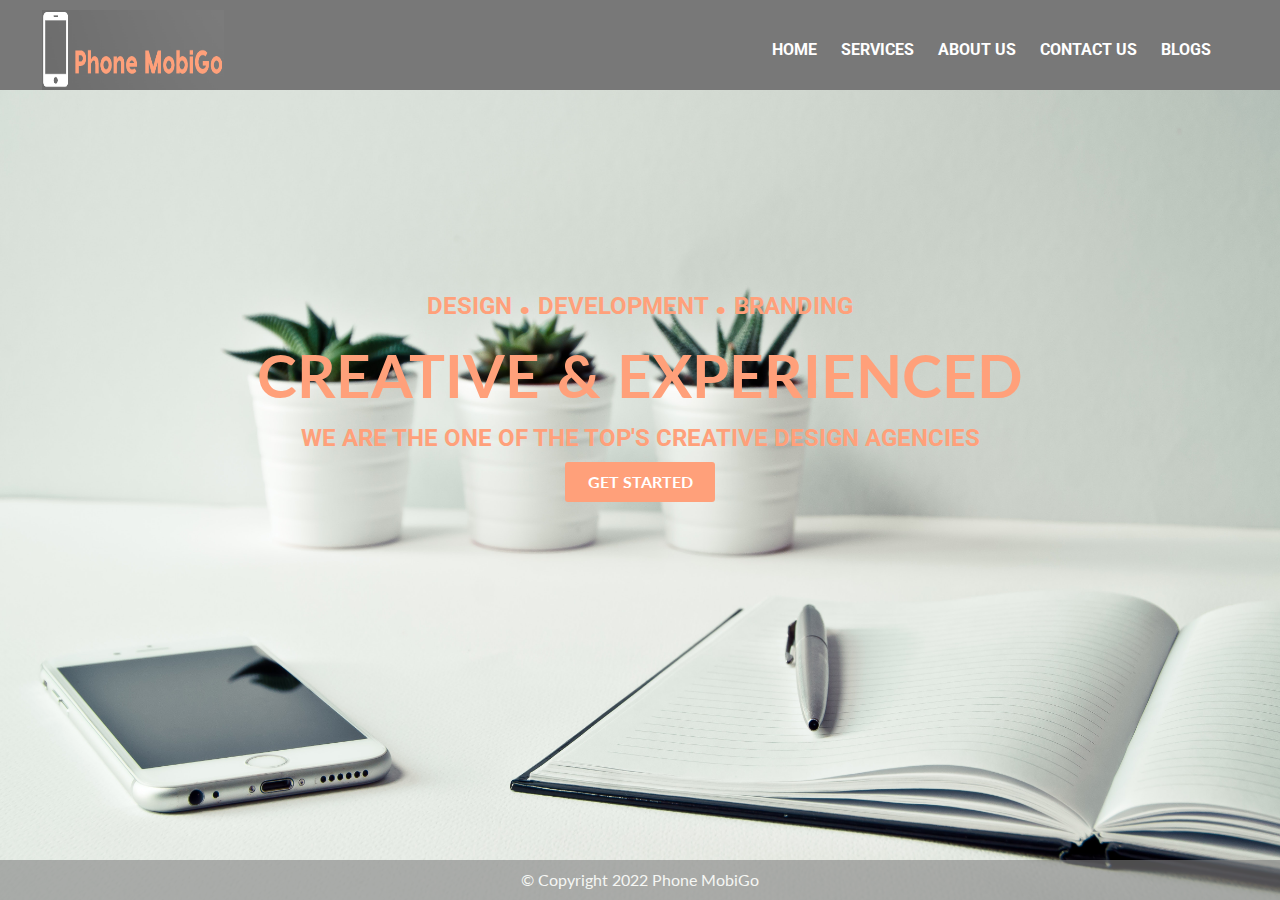
<file: index.html>
<!DOCTYPE html>
<html lang="en">
<head>
    <meta charset="UTF-8">
    <meta http-equiv="X-UA-Compatible" content="IE=edge">
    <meta name="viewport" content="width=<device-width>, initial-scale=1.0">
    <title>Phonemax.com</title>
    <link rel="stylesheet" type="text/css" href="style.css" >

    <link rel="preconnect" href="https://fonts.googleapis.com">
<link rel="preconnect" href="https://fonts.gstatic.com" crossorigin>
<link href="https://fonts.googleapis.com/css2?family=Bitter:wght@100&family=Josefin+Sans:ital,wght@0,500;1,300&family=Lato:ital,wght@0,400;0,700;1,400&family=Mate+SC&family=Mulish&family=Pragati+Narrow&family=Raleway:wght@200&family=Roboto:wght@300;400&display=swap" 
rel="stylesheet">

</head>
<body>
    <div class="bgimage">
        <div class="menu">
            <div class="leftmenu">
                <!-- <h3>Phone MobiGo</h3> -->
                <img src="Logo.png" alt="Logo" >
            </div>
            <div class="rightmenu">
            <ul>
                <li ><a href="index.html">HOME</a></li>
                <li><a  href="service.html">SERVICES</a></li>
                <li><a  href="service.html">ABOUT US</a></li>
                <li><a  href="service.html">CONTACT US</a></li>
                <li><a  href="service.html">BLOGS</a></li>
            </ul>
            </div>
        </div>
        
        <div class="text">
            <h4>DESIGN <span id="square">.</span> DEVELOPMENT <span id="square">.</span> BRANDING</h4>
            <h1>CREATIVE & EXPERIENCED</h1>
            <h3>WE ARE THE ONE OF THE TOP'S CREATIVE DESIGN AGENCIES</h3>
            <a href="service.html"><button id="getstarted_btn">GET STARTED</button></a>
        </div>
       
    </div>

    <div id="footer">
        &copy; Copyright 2022 Phone MobiGo
    </div>
</body>
</html>
</file>
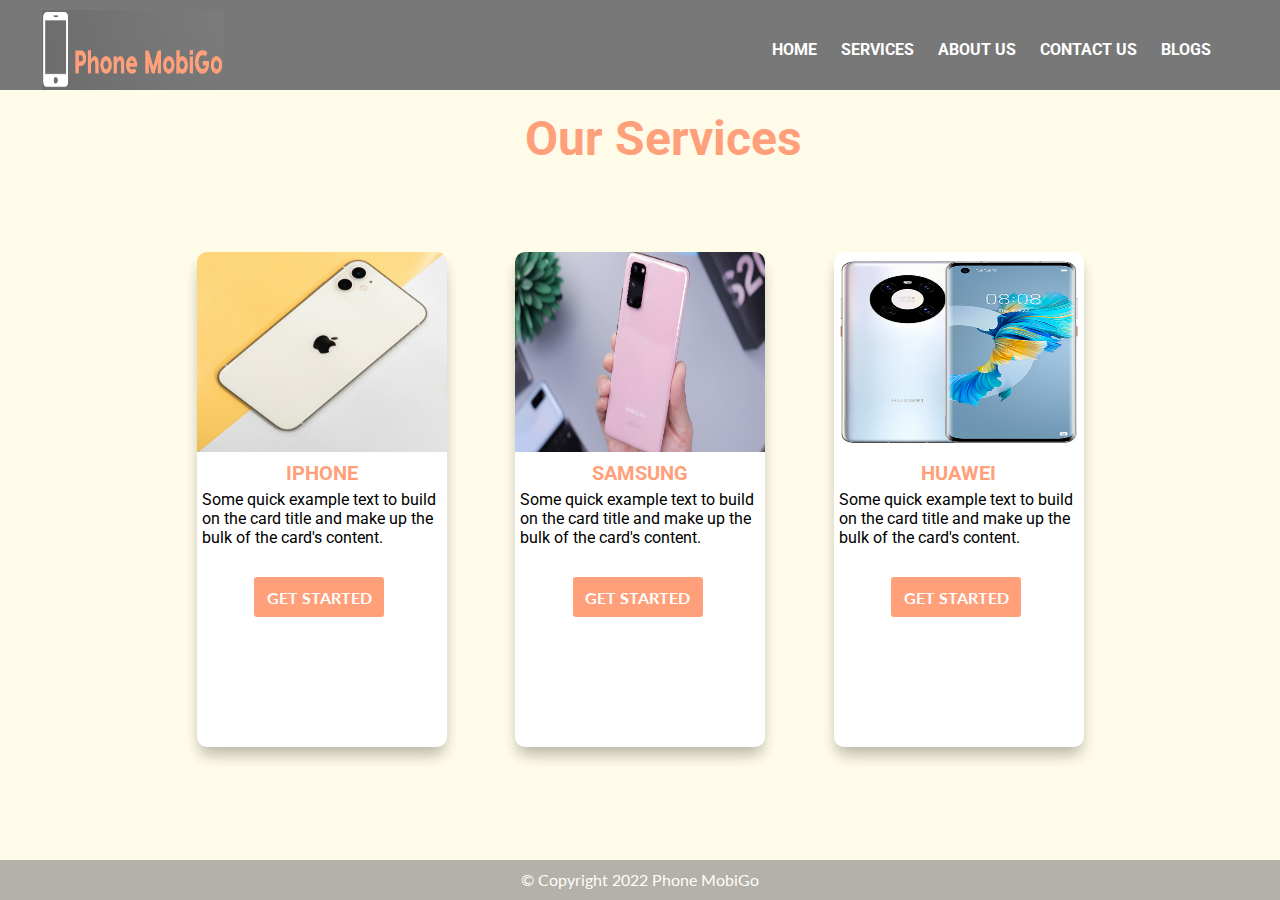
<file: service.html>
<!DOCTYPE html>
<html lang="en">
<head>
    <meta charset="UTFhead_title-8">
    <meta http-equiv="X-UA-Compatible" content="IE=edge">
    <meta name="viewport" content="width=device-width, initial-scale=1.0">
    <title>services/</title>
    <link rel="preconnect" href="https://fonts.googleapis.com">
<link rel="preconnect" href="https://fonts.gstatic.com" crossorigin>
<link href="https://fonts.googleapis.com/css2?family=Bitter:wght@100&family=Josefin+Sans:ital,wght@0,500;1,300&family=Lato:ital,wght@0,400;0,700;1,400&family=Mate+SC&family=Mulish&family=Pragati+Narrow&family=Raleway:wght@200&family=Roboto:wght@300;400&display=swap" 
rel="stylesheet">
    <link rel="stylesheet" type="text/css" href="style.css" >
    <link rel="stylesheet" type="text/css" href="service.css" >
</head>
<body>
   <div class="main_body">
    <div class="menu">
        <div class="leftmenu">
            <!-- <h3>Phone MobiGo</h3> -->
            <img src="Logo.png" alt="Logo" >
        </div>
        <div class="rightmenu">
        <ul>
            <li id="firstlist"><a href="index.html">HOME</a></li>
            <li><a href="service.html">SERVICES</a></li>
            <li><a href="about.html">ABOUT US</a></li>
            <li><a href="contact.html">CONTACT US</a></li>
            <li><a href="blog.html">BLOGS</a></li>
        </ul>
        </div>
        
    </div>
    <h1 class="head_title">Our Services</h1>
    <div class="container">
    <div class="card">
        <img src="iphone.jpg" class="card-img-top" alt="IPHONE">
        <div class="card-body">
          <h5 class="card-title">IPHONE</h5>
          <p class="card-text">Some quick example text to build on the card title and make up the bulk of the card's content.</p>
          <a href="index.html"><button id="started_btn">GET STARTED</button></a>
        </div>
      </div>
      <div class="card" >
        <img src="samsung.jpg" class="card-img-top" alt="SAMSUNG">
        <div class="card-body">
          <h5 class="card-title">SAMSUNG</h5>
          <p class="card-text">Some quick example text to build on the card title and make up the bulk of the card's content.</p>
          <a href="index.html"><button id="started_btn">GET STARTED</button></a>
        </div>
      </div>
      <div class="card">
        <img src="huawei.png" class="card-img-top" alt="HUAWEI">
        <div class="card-body">
          <h5 class="card-title">HUAWEI</h5>
          <p class="card-text">Some quick example text to build on the card title and make up the bulk of the card's content.</p>
          <a href="index.html"><button id="started_btn">GET STARTED</button></a>
        </div>
      </div>
    </div>
    <div id="footer">
        &copy; Copyright 2022 Phone MobiGo
    </div>
    </div>
    
   </div>
</body>
</html>
</file>
<file: style.css>
*{
    margin: 0;
    padding: 0;
    box-sizing: border-box;
}
.bgimage{
    background-image: url('bg6.jpg');
    background-size: 100% 105%;
    width: 100%;
    height: 100vh;
}
.menu{
    width: 100%;
    height: 90px;
    background-color: rgba(120,120,120,255);
    box-shadow: rgba(120,120,120,255);
}
.leftmenu{
width: 25%;
line-height: 100px;
float: left;
}
.leftmenu img{
    width: 60%;
    height: 90px;
    padding-left: 10px;
    padding-top: 10px;
    border-radius: 3px;
    margin-left: 10%;
}
.leftmenu h3{
    padding-left: 70px;
    font-weight: bold;
    color: white;
    font-size: 40px;
    font-family: 'Roboto', sans-serif;
}
.rightmenu{
    width: 75%;
    height: 100px;
    float: right;
}
.rightmenu ul {
    margin-left: 45%;
}
.rightmenu ul li{
    font-family: 'Roboto', sans-serif;
    display: inline-block;
    list-style: none;
    font-size: 16px;
    font-weight: bold;
    color: white;
    line-height: 100px;
    margin-left: 20px;
    text-transform: uppercase;
}
.rightmenu ul li a{
    text-decoration: none;
    color: white;
}
#firstlist{
    color: lightsalmon;
}
.rightmenu ul li a:hover{
    color: lightsalmon;
    cursor: pointer;
}
/* .rightmenu ul li a:active{
    color: black !important;
    font-size: 18px;
} */

.text{
    width: 100%;
    margin-top: 14%;
    text-transform: uppercase;
    text-align: center;
    color: lightsalmon;
}
@keyframes slideInFromLeft {
    0% {
      transform: translateX(-100%);
    }
    100% {
      transform: translateX(0);
    }
  }
  .text h1{
    animation: 2s ease-out 0s 1 slideInFromLeft;
  }
  @keyframes slideInFromRight {
    0% {
      transform: translateX(100%);
    }
    100% {
      transform: translateX(0);
    }
  }
  .text h3{
    animation: 2s ease-out 0s 1 slideInFromRight;
  }
#square{
    color: lightsalmon;  
    font-size: 48px;
    font-weight: bold;
}
.text h4{
font-size: 24px;
font-family: 'Roboto', sans-serif;
}
.text h1{
    font-size: 60px;
    font-family: 'Lato', sans-serif;
    word-spacing: 2px;
    margin-top: 1%;
    margin-bottom: 1%;
    }
    .text h3{
        font-size: 24px;
        font-family: 'Roboto', sans-serif;
        }
    #getstarted_btn{
            font-size: 16px;
            display: inline-block;
            font-weight: bold;
            background-color: lightsalmon;  
            color:white;
            border: none;
            text-transform: uppercase;
            font-family: 'Lato', sans-serif;
            width: 150px;
            height: 40px;
            border-radius: 3px;
            margin-top: 10px;
            cursor: pointer;
            margin-bottom: 2%;
        }
        #getstarted_btn:hover{
            background-color: white;
            color: lightsalmon;
            
        }
        .link_elm{
            text-decoration: none;
        }
        #footer{
        position: fixed;
        padding: 10px 10px 0px 10px;
        bottom: 0;
        text-align: center;
        width: 100%;
        /* Height of the footer*/ 
        height: 40px;
        font-family: 'Lato', sans-serif;
        color: white;
        background: grey;
        opacity: 0.6;}
</file>
<file: service.css>
.main_body{
    width: 100%;
    height:100vh;
    background-color: #fefbe9;
    
   
}
.container{
    width: 80%;
    height:55vh;
    display: flex;
    flex-direction: row;
justify-content: space-evenly;
position: absolute;
  top: 28%;
  left: 10%;
background-color: #fefbe9;


}
.head_title{
    justify-content: center;
    margin-left: 41%;
    margin-top: 20px;
    font-family: 'Roboto', sans-serif;
    font-size: 48px;
    color: lightsalmon;
}
.card{
    background-color: white;
    border-radius: 10px;
    border: 2px;
    border-color: #3581fc;
    width: 250px;
    
    font-family: 'Roboto', sans-serif;
    box-shadow: 0px 10px 15px -3px rgba(0,0,0,0.1),0px 10px 15px -3px rgba(0,0,0,0.1),0px 10px 15px -3px rgba(0,0,0,0.1);
}
.card-img-top{
    width: 250px;
    height: 200px;
    border-radius: 10px 10px 0 0 ;
}
.card-title{
    margin-top: 5px;
    margin-bottom: 5px;
    font-size: 20px;
    text-align: center;
    color: lightsalmon;
}
.card-text{
    font-size: 16px;
    font-family: 'Roboto', sans-serif;
    padding-left: 5px;
    margin-bottom: 20px;
}

#started_btn{
    font-size: 16px;
    font-weight: bold;
    background-color: lightsalmon;  
    color:white;
    border: none;
    text-transform: uppercase;
    font-family: 'Lato', sans-serif;
    width: 130px;
    height: 40px;
    border-radius: 3px;
    margin-top: 10px;
    margin-left: 23%;
    margin-bottom: 2%;
    cursor: pointer;
}
</file>
